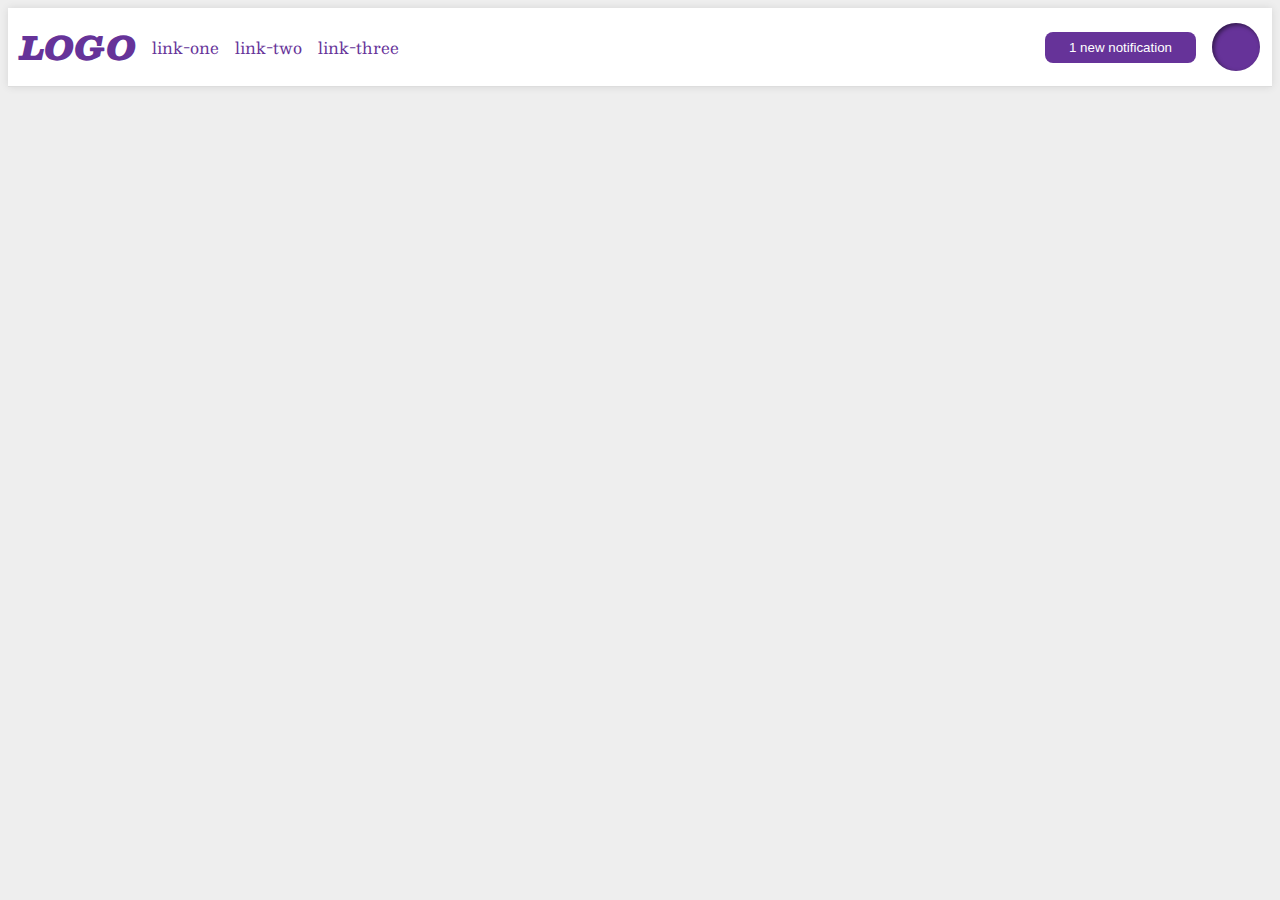
<file: flex/03-flex-header-2/index.html>
<!DOCTYPE html>
<html lang="en">
  <head>
    <meta charset="UTF-8">
    <meta http-equiv="X-UA-Compatible" content="IE=edge">
    <meta name="viewport" content="width=device-width, initial-scale=1.0">
    <title>Flex Header 2</title>
    <link rel="stylesheet" href="style.css">
  </head>
  <body>
    <div class="header">
      <div class="left-side">
        <div class="logo">
          LOGO
        </div>
        <ul class="links">
          <li><a href="https://google.com">link-one</a></li>
          <li><a href="https://google.com">link-two</a></li>
          <li><a href="https://google.com">link-three</a></li>
        </ul>
      </div>
      <div class="right-side">
        <button class="notifications">
          1 new notification
        </button>
        <div class="profile-image"></div>
            </div>
      </div>
  </body>
</html>
</file>
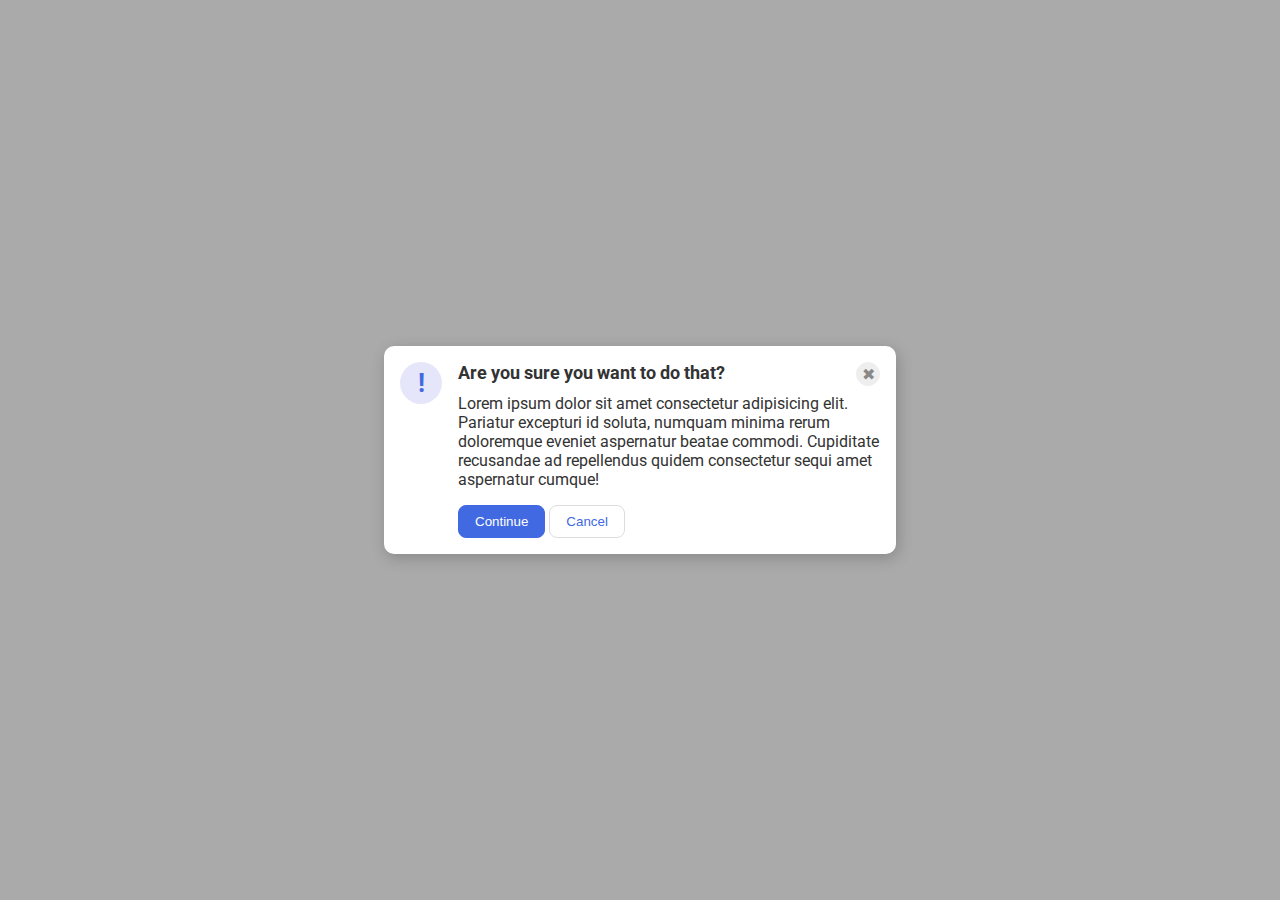
<file: flex/05-flex-modal/index.html>
<!DOCTYPE html>
<html lang="en">
  <head>
    <meta charset="UTF-8" />
    <meta http-equiv="X-UA-Compatible" content="IE=edge" />
    <meta name="viewport" content="width=device-width, initial-scale=1.0" />
    <link rel="stylesheet" href="style.css" />
    <title>Modal</title>
  </head>
  <body>
    <div class="modal">
      <div class="icon">!</div>
      <div class="right">
        <div class="header">
          Are you sure you want to do that?
          <button class="close-button">✖</button>
        </div>
        <div class="text">
          Lorem ipsum dolor sit amet consectetur adipisicing elit. Pariatur
          excepturi id soluta, numquam minima rerum doloremque eveniet
          aspernatur beatae commodi. Cupiditate recusandae ad repellendus quidem
          consectetur sequi amet aspernatur cumque! </div>
          <button class="continue">Continue</button>
          <button class="cancel">Cancel</button>

      </div>
    </div>
  </body>
</html>
</file>
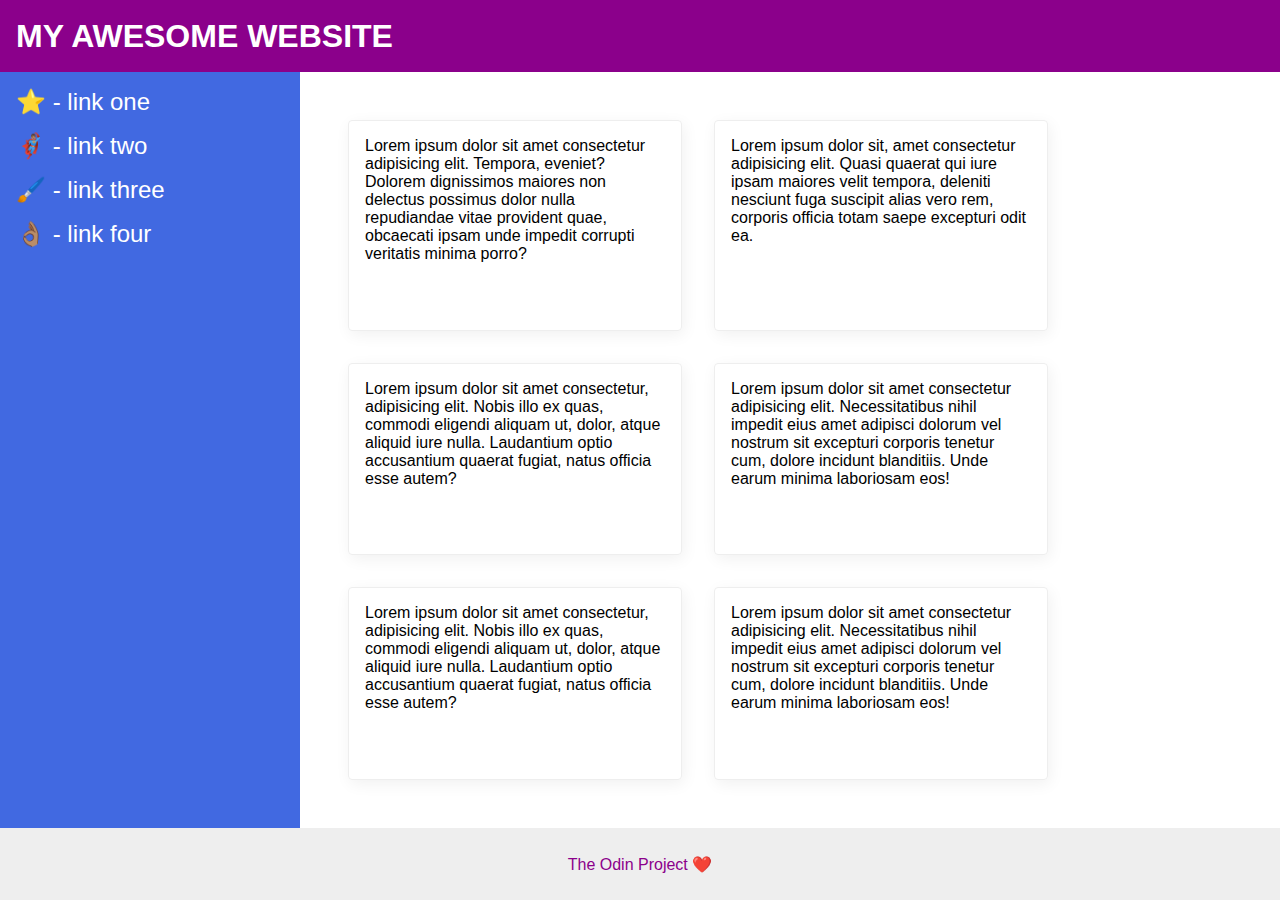
<file: flex/07-flex-layout-2/index.html>
<!DOCTYPE html>
<html lang="en">
  <head>
    <meta charset="UTF-8">
    <meta http-equiv="X-UA-Compatible" content="IE=edge">
    <meta name="viewport" content="width=device-width, initial-scale=1.0">
    <title>The Holy Grail</title>
    <link rel="stylesheet" href="style.css">
  </head>
  <body>
    <div class="header">
      MY AWESOME WEBSITE
    </div>

    <div class="container">
      <div class="sidebar">
        <ul>
          <li><a href="#">⭐ - link one</a></li>
          <li><a href="#">🦸🏽‍♂️ - link two</a></li>
          <li><a href="#">🖌️ - link three</a></li>
          <li><a href="#">👌🏽 - link four</a></li>
        </ul>
      </div>
      <div class="card-section">
        <div class="card">Lorem ipsum dolor sit amet consectetur adipisicing elit. Tempora, eveniet? Dolorem dignissimos maiores non delectus possimus dolor nulla repudiandae vitae provident quae, obcaecati ipsam unde impedit corrupti veritatis minima porro?</div>
        <div class="card">Lorem ipsum dolor sit, amet consectetur adipisicing elit. Quasi quaerat qui iure ipsam maiores velit tempora, deleniti nesciunt fuga suscipit alias vero rem, corporis officia totam saepe excepturi odit ea.</div>
        <div class="card">Lorem ipsum dolor sit amet consectetur, adipisicing elit. Nobis illo ex quas, commodi eligendi aliquam ut, dolor, atque aliquid iure nulla. Laudantium optio accusantium quaerat fugiat, natus officia esse autem?</div>
        <div class="card">Lorem ipsum dolor sit amet consectetur adipisicing elit. Necessitatibus nihil impedit eius amet adipisci dolorum vel nostrum sit excepturi corporis tenetur cum, dolore incidunt blanditiis. Unde earum minima laboriosam eos!</div>
        <div class="card">Lorem ipsum dolor sit amet consectetur, adipisicing elit. Nobis illo ex quas, commodi eligendi aliquam ut, dolor, atque aliquid iure nulla. Laudantium optio accusantium quaerat fugiat, natus officia esse autem?</div>
        <div class="card">Lorem ipsum dolor sit amet consectetur adipisicing elit. Necessitatibus nihil impedit eius amet adipisci dolorum vel nostrum sit excepturi corporis tenetur cum, dolore incidunt blanditiis. Unde earum minima laboriosam eos!</div>
      </div>
    </div>

    <div class="footer">
      The Odin Project ❤️
    </div>
  </body>
</html>
</file>
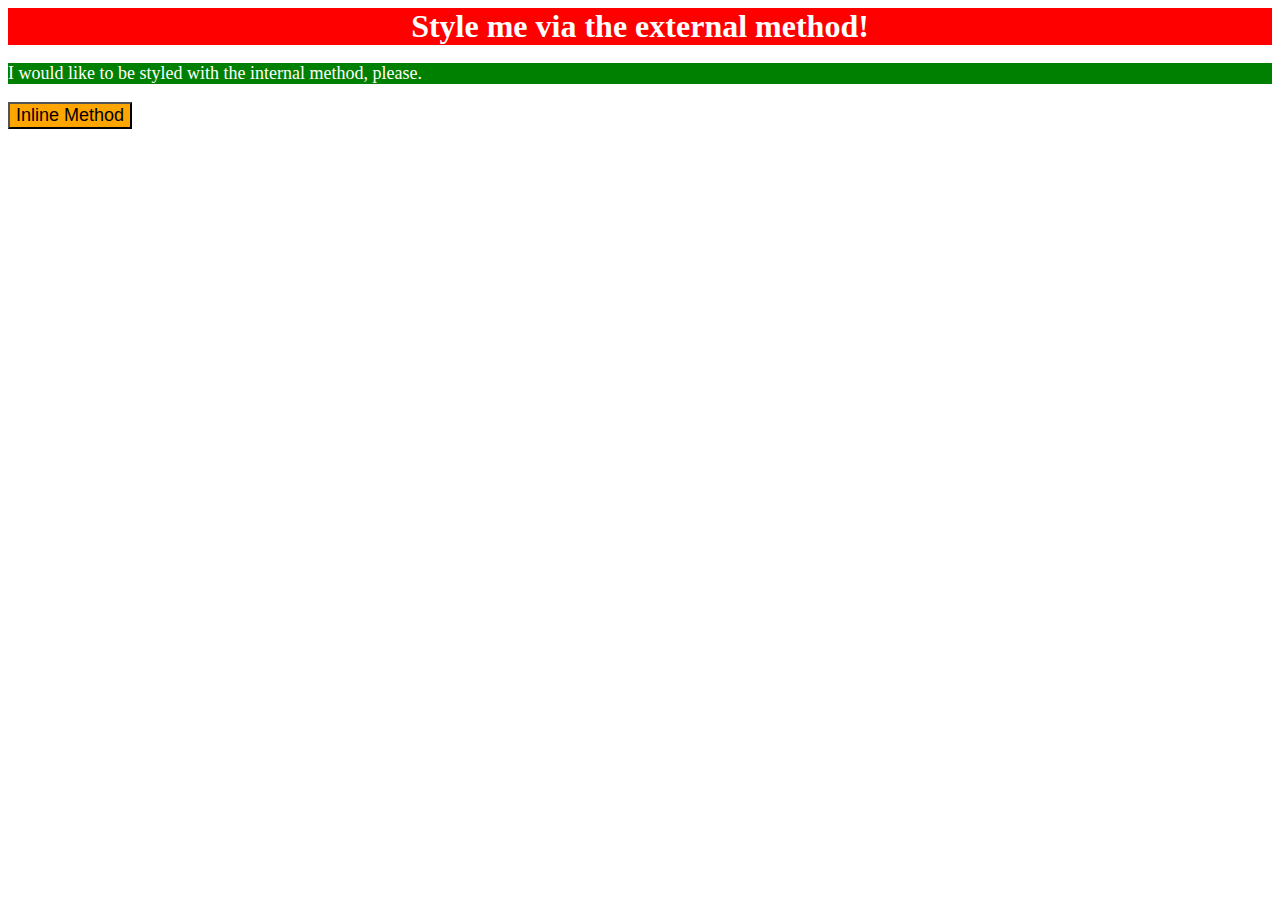
<file: foundations/01-css-methods/index.html>
<!DOCTYPE html>
<html lang="en">
  <head>
    <meta charset="UTF-8">
    <meta http-equiv="X-UA-Compatible" content="IE=edge">
    <meta name="viewport" content="width=device-width, initial-scale=1.0">
    <title>Methods for Adding CSS</title>
    <link rel="stylesheet" href="./style.css">
    <style>
      p {
        background-color: green;
        color: white;
        font-size: 18px;
      }
    </style>
  </head>
  <body>
    <div>Style me via the external method!</div>
    <p>I would like to be styled with the internal method, please.</p>
    <button style="background-color: orange; font-size: 18px;">Inline Method</button>
  </body>
</html>
</file>
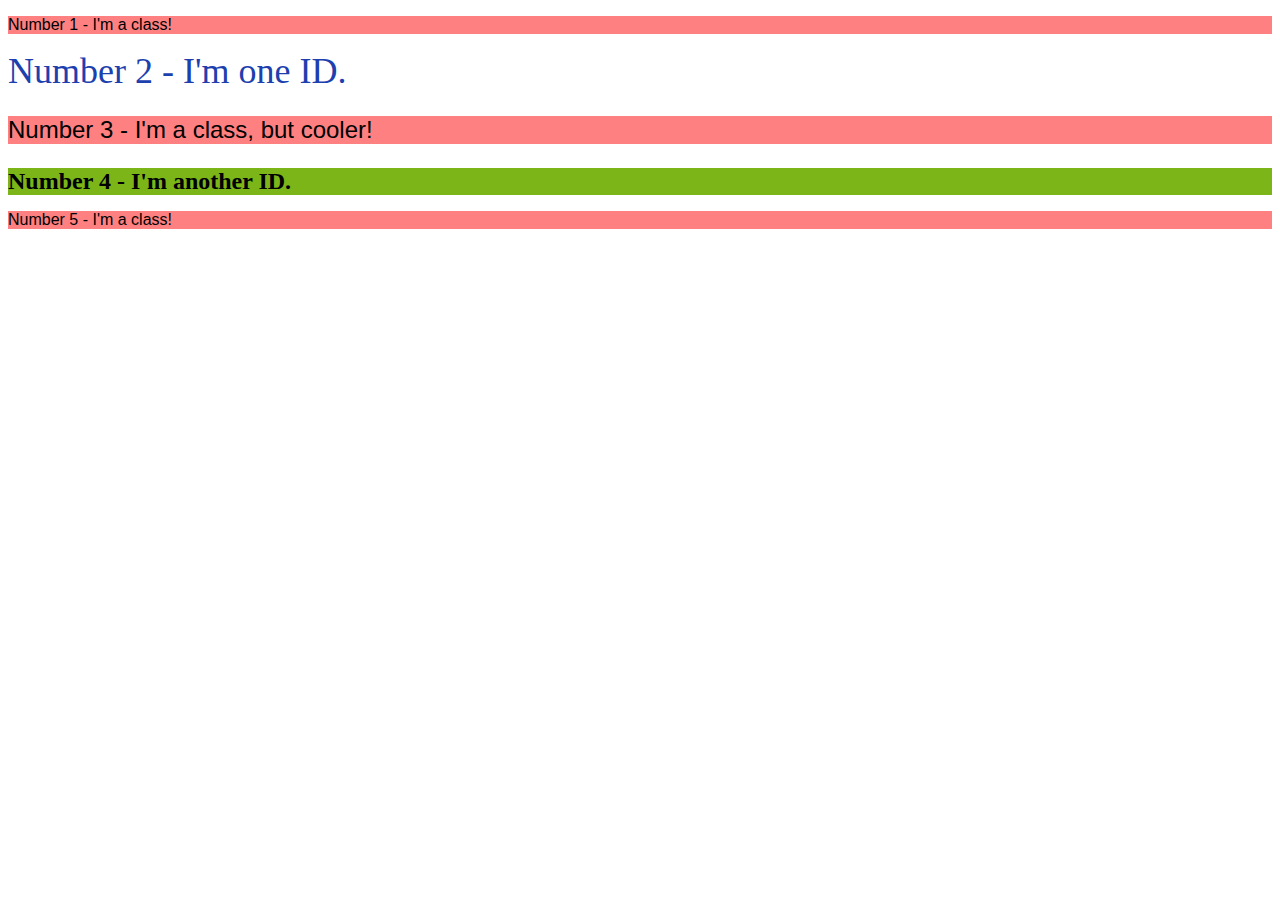
<file: foundations/02-class-id-selectors/index.html>
<!DOCTYPE html>
<html lang="en">
  <head>
    <meta charset="UTF-8">
    <meta http-equiv="X-UA-Compatible" content="IE=edge">
    <meta name="viewport" content="width=device-width, initial-scale=1.0">
    <title>Class and ID Selectors</title>
    <link rel="stylesheet" href="style.css">
  </head>
  <body>
    <p class="odd">Number 1 - I'm a class!</p>
    <div id="two">Number 2 - I'm one ID.</div>
    <p class="odd cooler">Number 3 - I'm a class, but cooler!</p>
    <div id="four">Number 4 - I'm another ID.</div>
    <p class="odd">Number 5 - I'm a class!</p>
  </body>
</html>
</file>
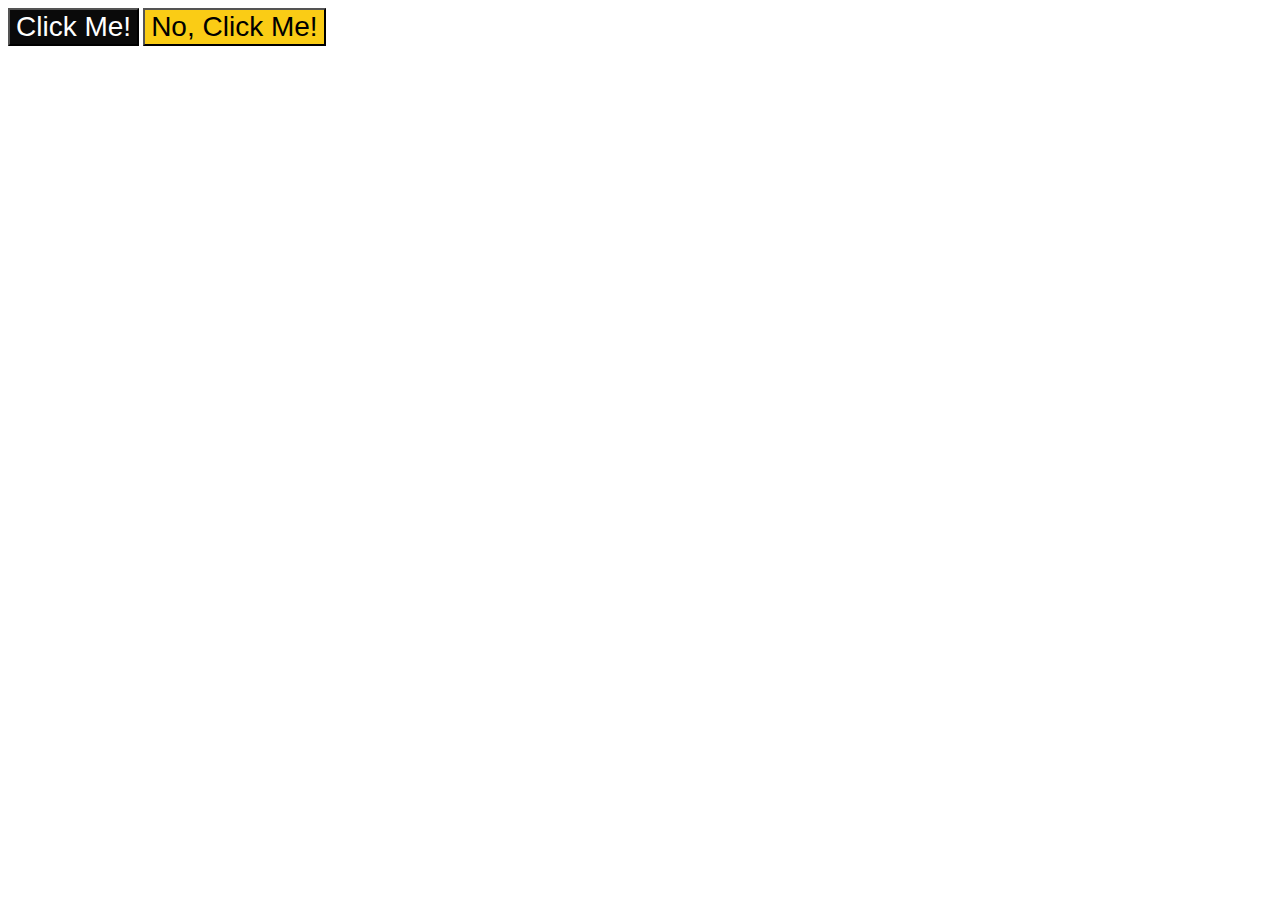
<file: foundations/03-grouping-selectors/index.html>
<!DOCTYPE html>
<html lang="en">
  <head>
    <meta charset="UTF-8">
    <meta http-equiv="X-UA-Compatible" content="IE=edge">
    <meta name="viewport" content="width=device-width, initial-scale=1.0">
    <title>Grouping Selectors</title>
    <link rel="stylesheet" href="style.css">
  </head>
  <body>
    <button class="button-one">Click Me!</button>
    <button class="button-two">No, Click Me!</button>
  </body>
</html>
</file>
<file: flex/03-flex-header-2/style.css>
/* this is some magical font-importing.
you'll learn about it later. */
@import url('https://fonts.googleapis.com/css2?family=Besley:ital,wght@0,400;1,900&display=swap');

body {
  margin: 0;
  background: #eee;
  font-family: Besley, serif;
  padding: 8px;
}

.header {
  background: white;
  border-bottom: 1px solid #ddd;
  box-shadow: 0 0 8px rgba(0,0,0,.1);
  display: flex;
  justify-content: space-between;
  padding: 12px;
}

.left-side, .right-side {
  display: flex;
  gap: 16px;
  align-items: center;
}

.links {
  display: flex;
  gap: 16px;
}

.profile-image {
  background: rebeccapurple;
  box-shadow: inset 2px 2px 4px rgba(0,0,0,.5);
  border-radius: 50%;
  width: 48px;
  height: 48px;
}

.logo {
  color: rebeccapurple;
  font-size: 32px;
  font-weight: 900;
  font-style: italic;
}

button {
  border: none;
  border-radius: 8px;
  background: rebeccapurple;
  color: white;
  padding: 8px 24px;
}

a {
  /* this removes the line under our links */
  text-decoration: none;
  color: rebeccapurple;
}

ul {
  list-style-type: none;
  padding: 0;
  margin: 0;
}
</file>
<file: flex/05-flex-modal/style.css>
@import url("https://fonts.googleapis.com/css2?family=Roboto:wght@400;700&display=swap");

html,
body {
  height: 100%;
}

body {
  font-family: Roboto, sans-serif;
  margin: 0;
  background: #aaa;
  color: #333;
  /* I'll give you this one for free lol */
  display: flex;
  align-items: center;
  justify-content: center;
}

.modal {
  background: white;
  width: 480px;
  border-radius: 10px;
  box-shadow: 2px 4px 16px rgba(0, 0, 0, 0.2);
  display: flex;
  gap: 16px;
  padding: 16px;
}

.icon {
  color: royalblue;
  font-size: 26px;
  font-weight: 700;
  background: lavender;
  width: 42px;
  height: 42px;
  border-radius: 50%;
  display: flex;
  align-items: center;
  justify-content: center;
  flex-shrink: 0;
}

.header {
  font-size: 18px;
  font-weight: bold;
  margin-bottom: 8px;
  display: flex;
  justify-content: space-between;
}

.text {
  margin-bottom: 16px;
}

.close-button {
  background: #eee;
  border-radius: 50%;
  color: #888;
  font-weight: 400;
  font-size: 16px;
  height: 24px;
  width: 24px;
  display: flex;
  align-items: center;
  justify-content: center;
  border: 1px solid #eee;
  padding: 0;
}

button {
  cursor: pointer;
  padding: 8px 16px;
  border-radius: 8px;
}

button.continue {
  background: royalblue;
  border: 1px solid royalblue;
  color: white;
}

button.cancel {
  background: white;
  border: 1px solid #ddd;
  color: royalblue;
}
</file>
<file: flex/07-flex-layout-2/style.css>
body {
  font-family: -apple-system, BlinkMacSystemFont, 'Segoe UI', Roboto, Oxygen, Ubuntu, Cantarell, 'Open Sans', 'Helvetica Neue', sans-serif;
  margin: 0;
  min-height: 100vh;
  display: flex;
  flex-direction: column;
}

.header {
  height: 72px;
  background: darkmagenta;
  color: white;
  padding: 0 16px;
  font-weight: 900;
  font-size: 32px;
  display: flex;
  align-items: center;
}

.container {
  display: flex;
  flex: 1;
}

.sidebar {
  width: 300px;
  background: royalblue;
  box-sizing: border-box;
  padding: 16px;
  flex-shrink: 0;
}

ul {
  list-style: none;
  margin: 0;
  padding: 0;
}

li {
  margin-bottom: 16px;
}

a {
  text-decoration: none;
  color: white;
  font-size: 24px;
}

.card-section {
  display: flex;
  flex-wrap: wrap;
  gap: 32px;
  padding: 48px;
}

.card {
  border: 1px solid #eee;
  box-shadow: 2px 4px 16px rgba(0,0,0,.06);
  border-radius: 4px;
  width: 300px;
  padding: 16px;
}

.footer {
  height: 72px;
  background: #eee;
  color: darkmagenta;
  display: flex;
  justify-content: center;
  align-items: center;
}
</file>
<file: foundations/01-css-methods/style.css>
div {
    background-color: red;
    color: white;
    font-size: 32px;
    text-align: center;
    font-weight: bold;
}
</file>
<file: foundations/02-class-id-selectors/style.css>
.odd {
    background-color: hsl(0, 100%, 75%);
    font-family: verdana, 'deja vu', sans-serif;
}

#two {
    color: #1d40af;
    font-size: 36px;
}

.cooler {
    font-size: 24px;
}

#four {
    font-size: 24px;
    font-weight: bold;
    background-color: #7cb518;
}
</file>
<file: foundations/03-grouping-selectors/style.css>
button {
    font-size: 28px;
    font-family: helvetica, 'Times New Roman', sans-serif;
}

.button-one {
    background-color: #0a0a0a;
    color: white;
}

.button-two {
    background-color: #facc15;
}
</file>
